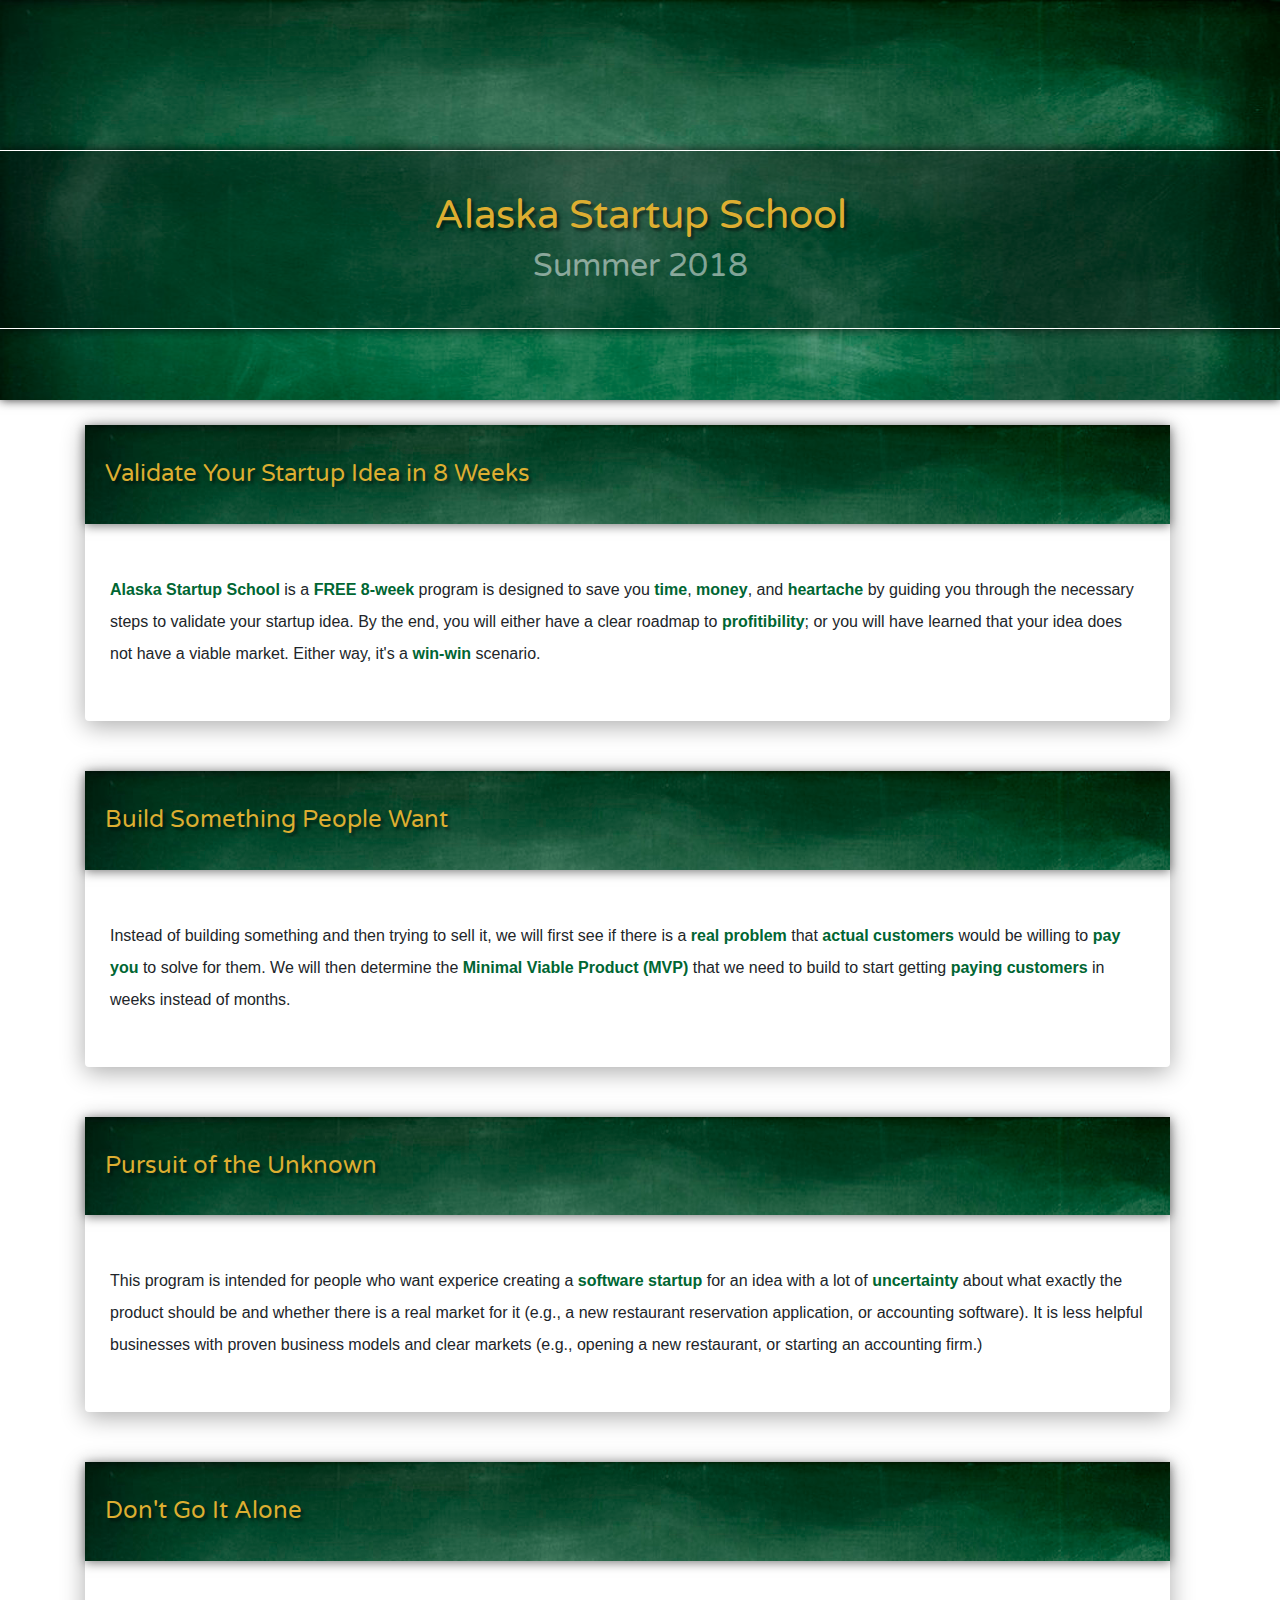
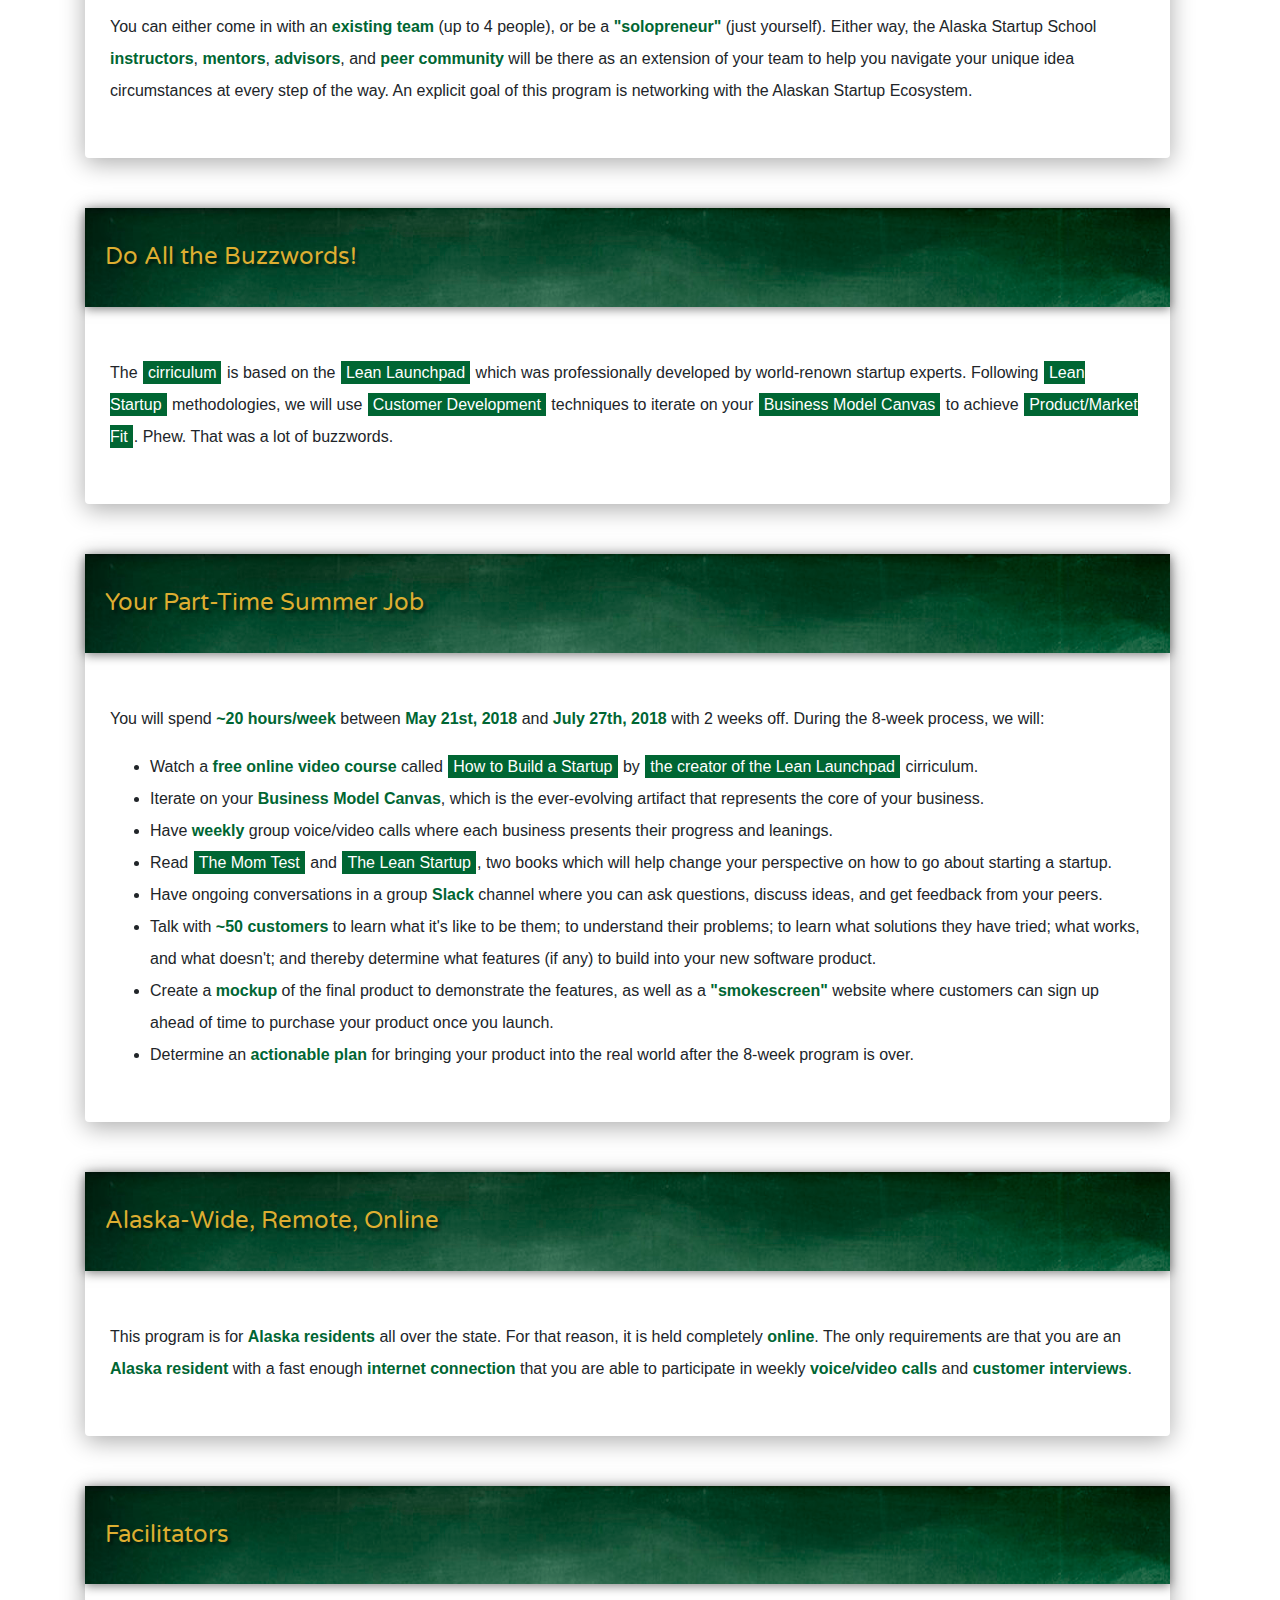
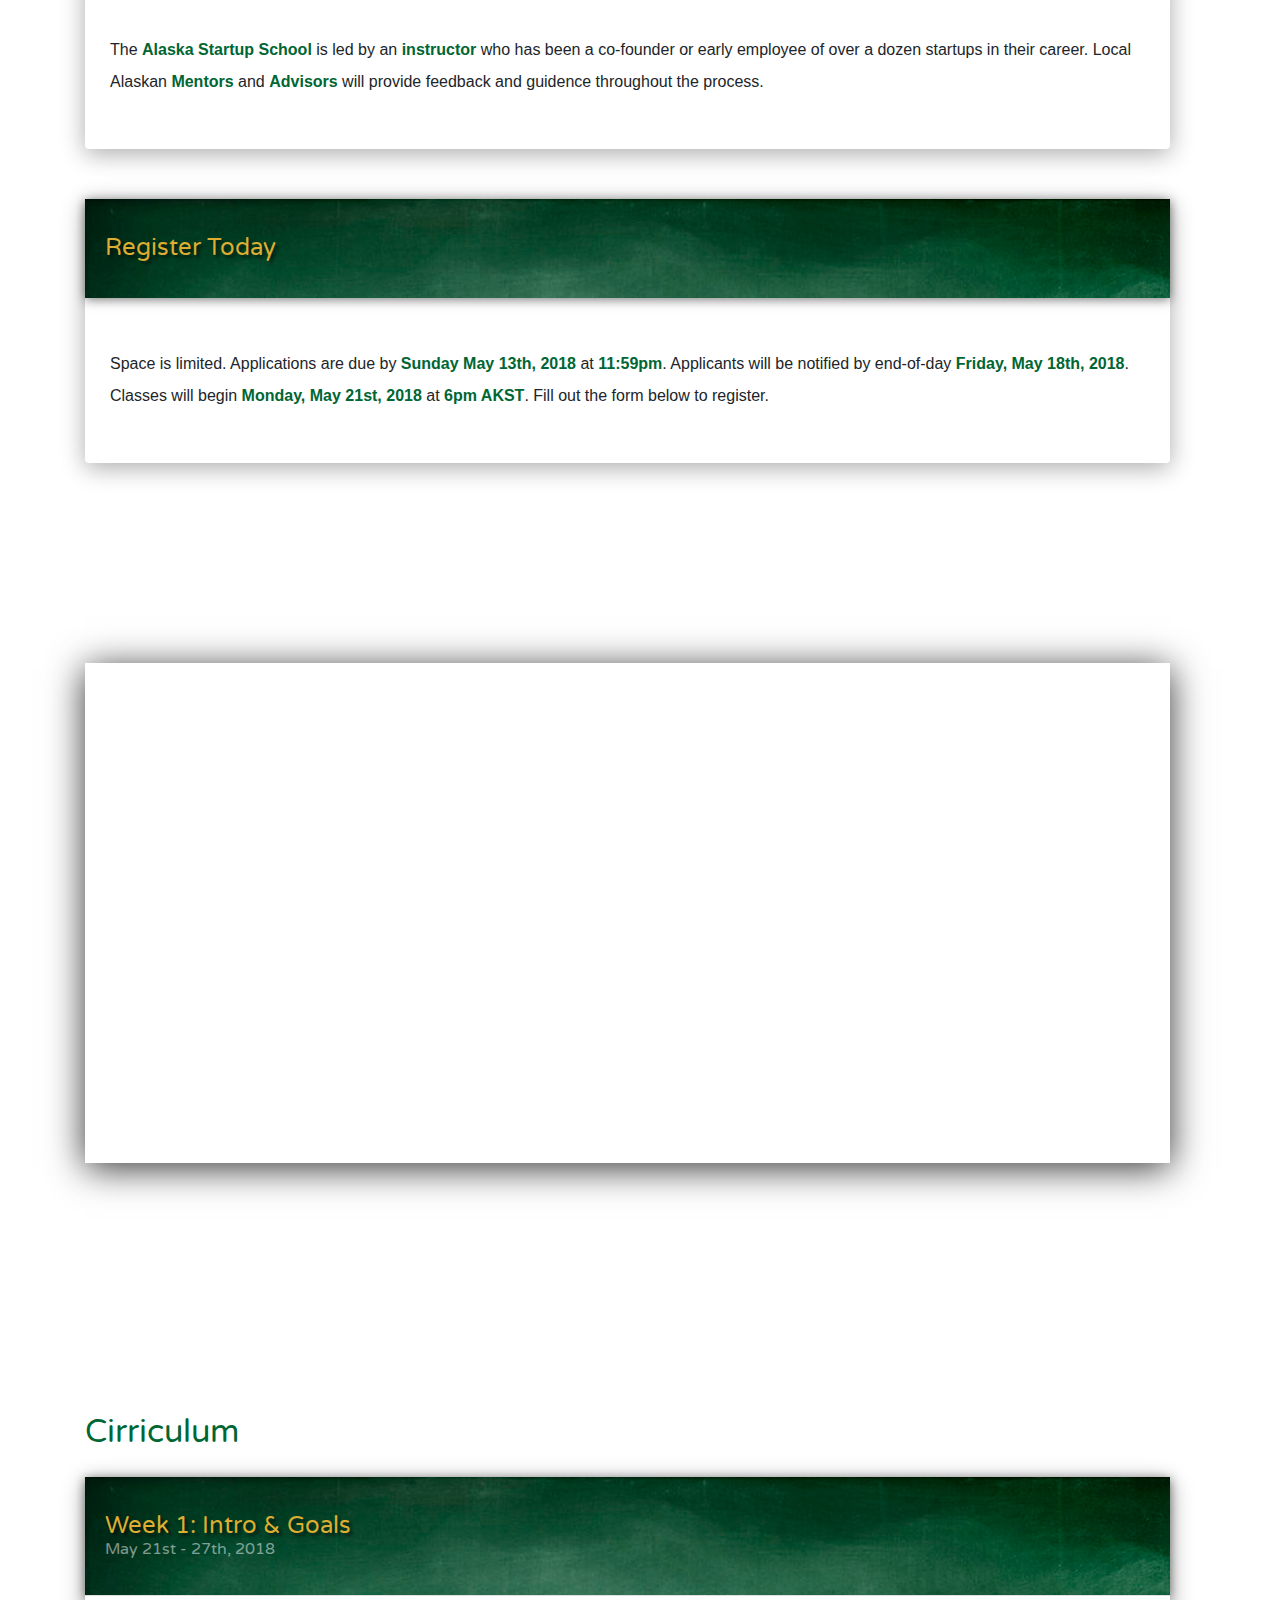
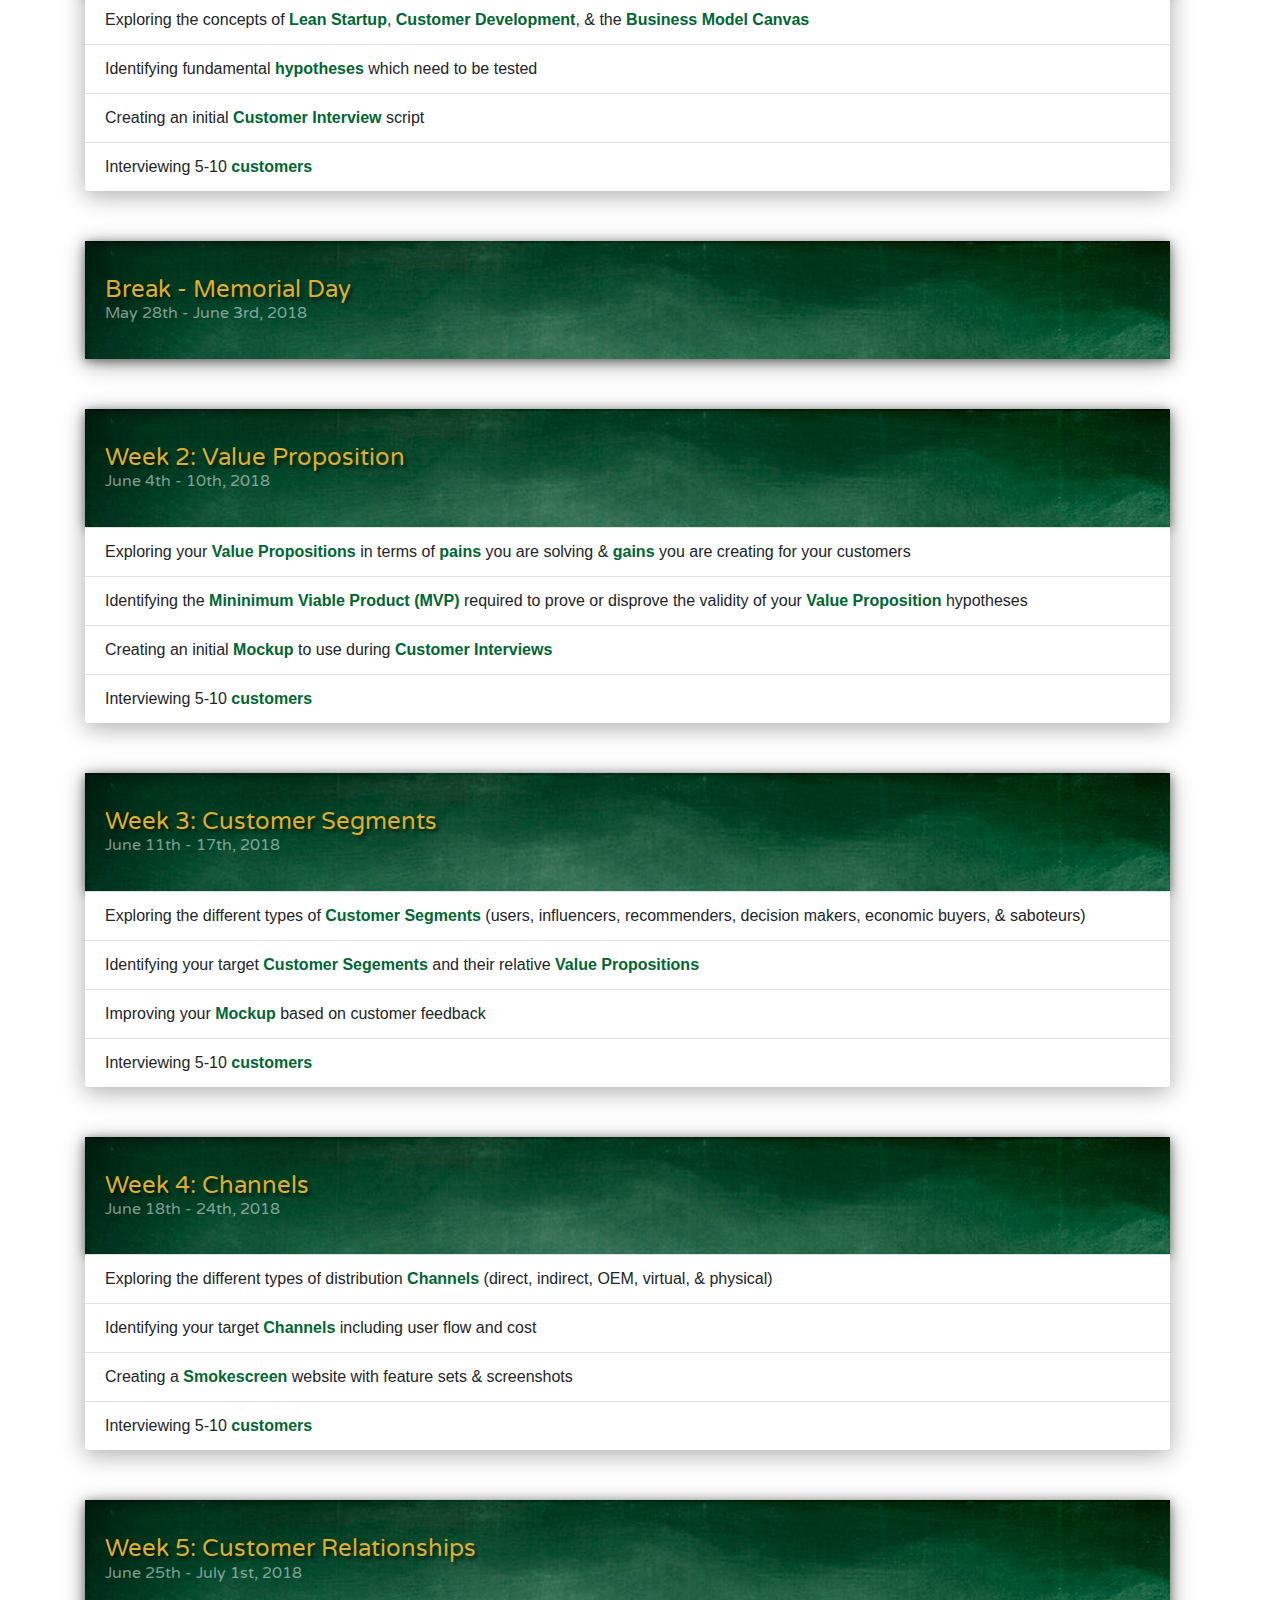
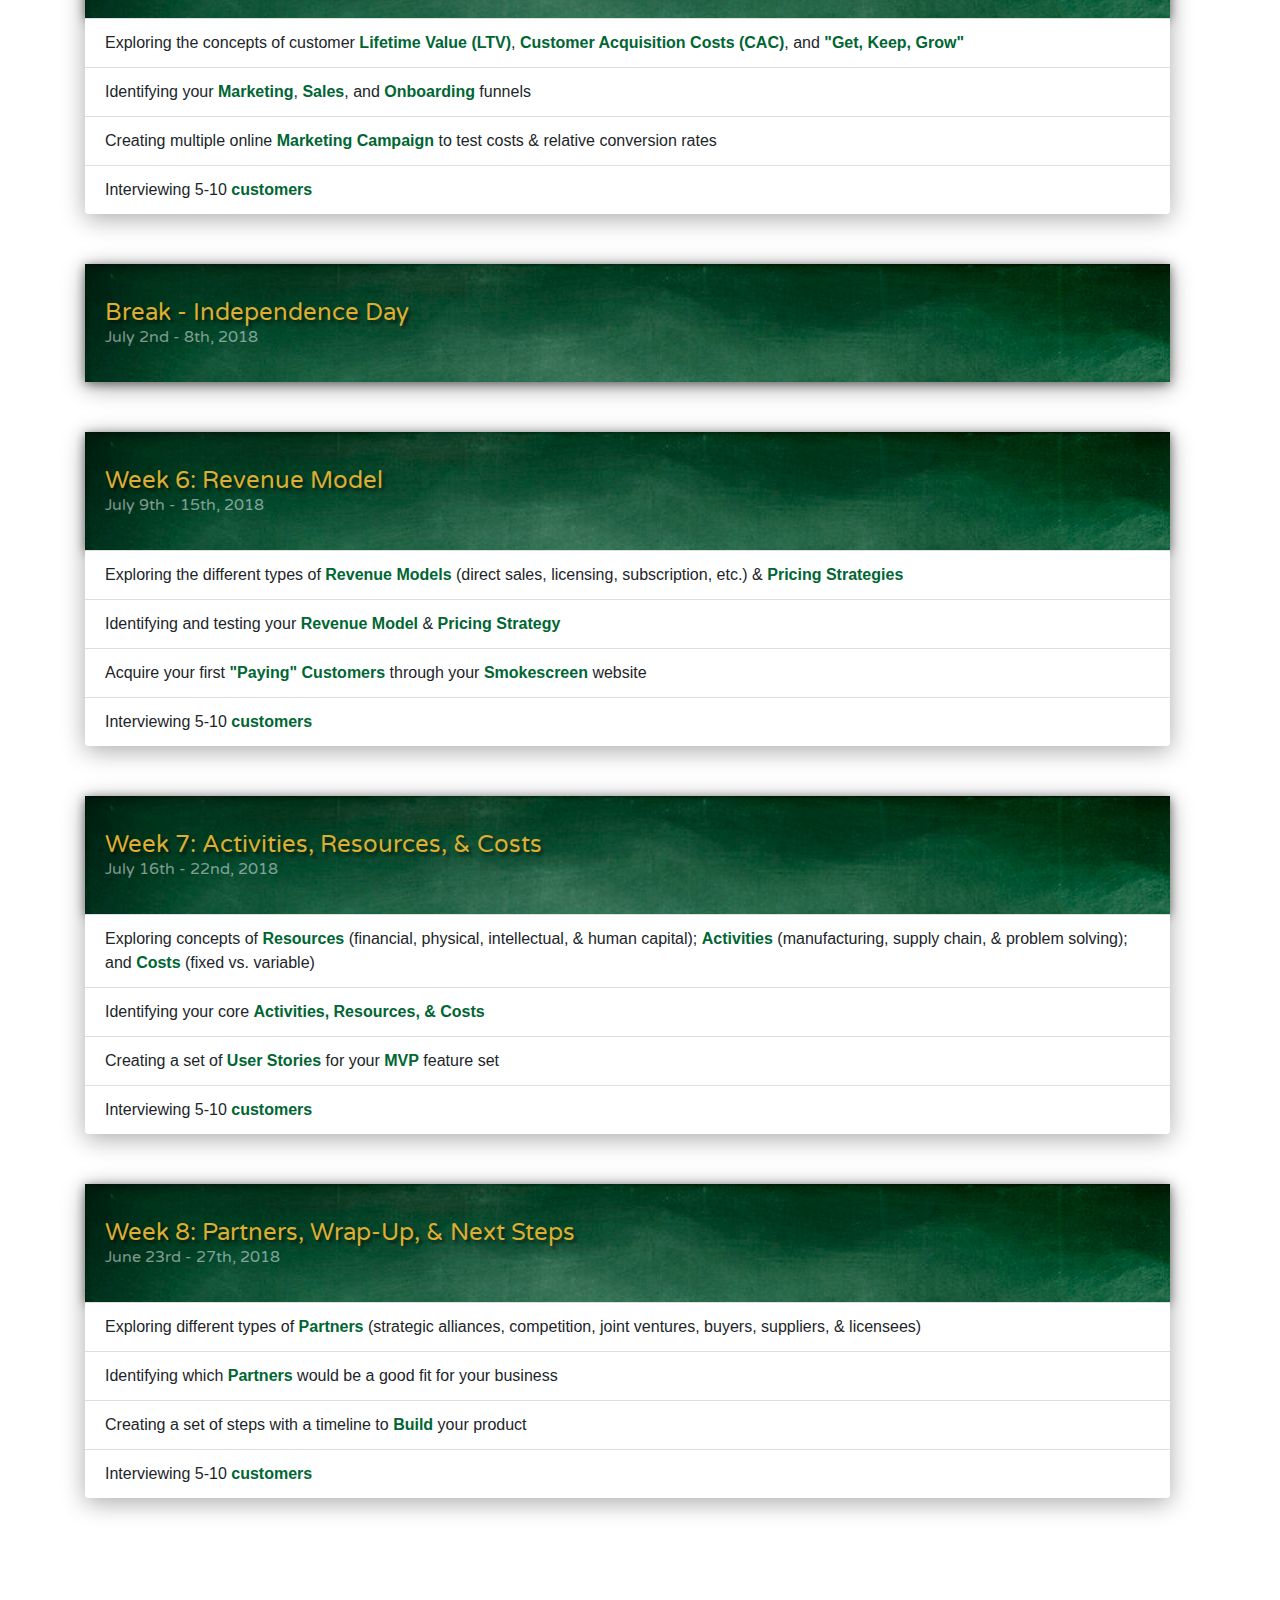
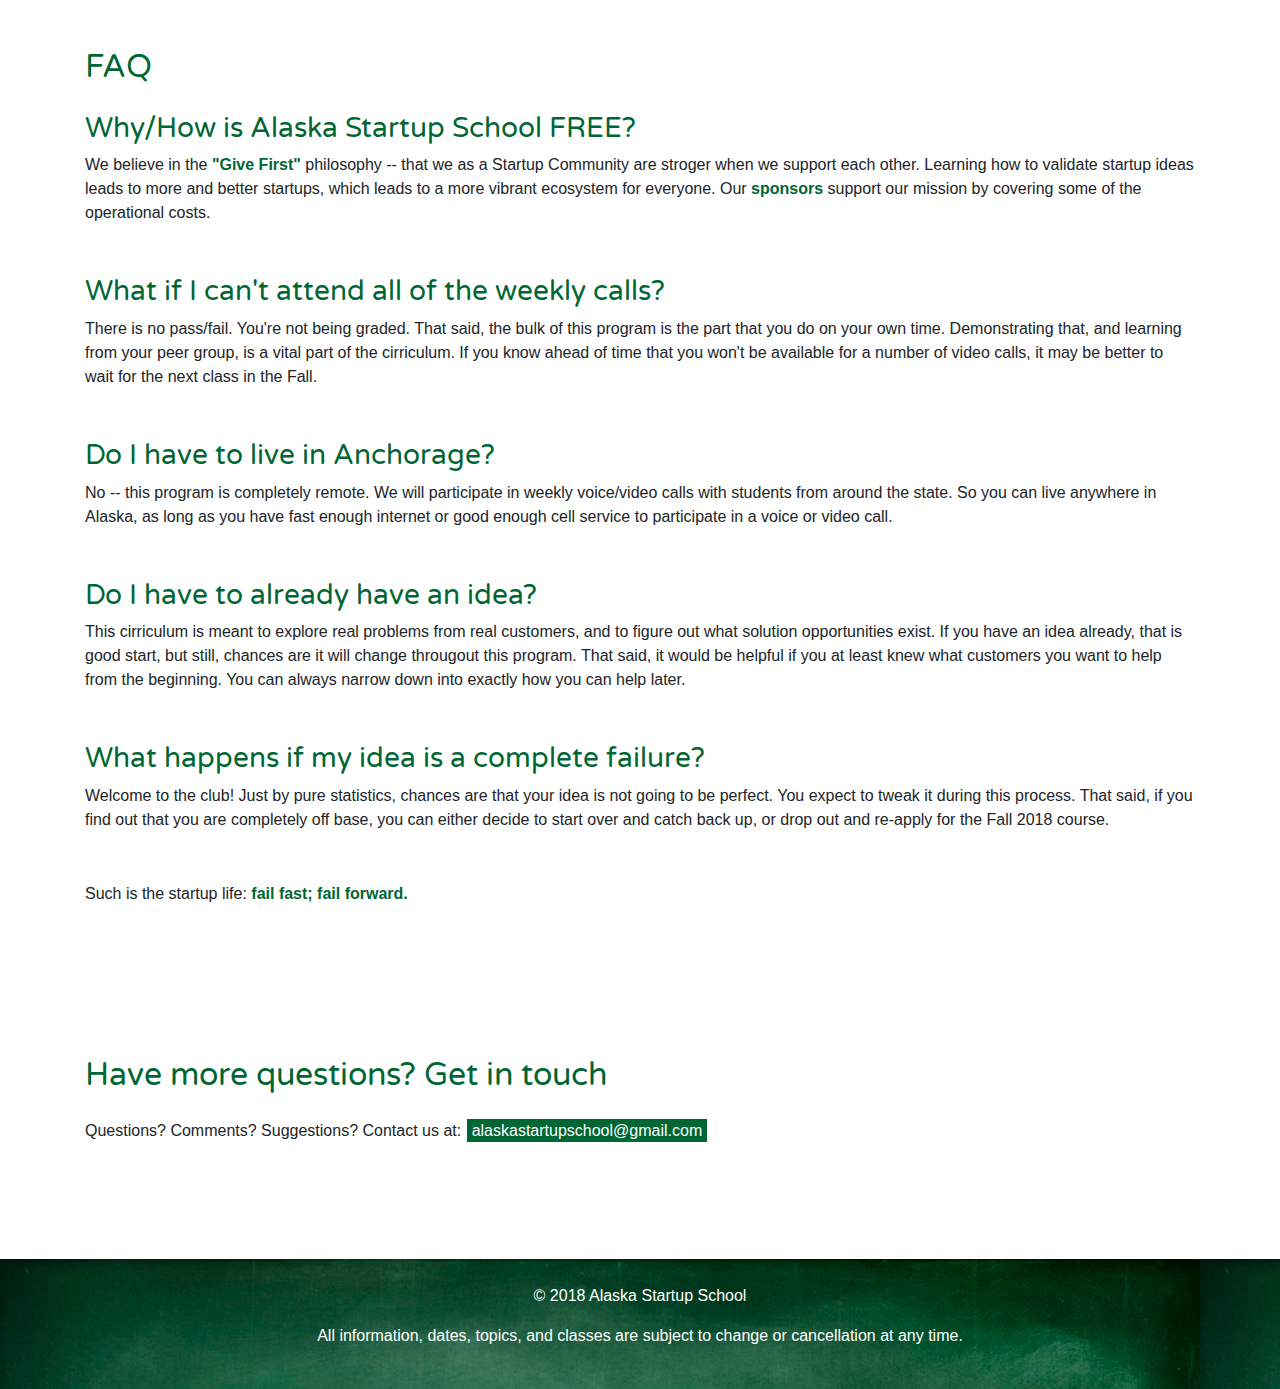
<file: index.html>
<!DOCTYPE html>
<html lang="en">
<head>
  <!-- Global site tag (gtag.js) - Google Analytics -->
  <script async src="https://www.googletagmanager.com/gtag/js?id=UA-118132856-1"></script>
  <script>
    window.dataLayer = window.dataLayer || [];
    function gtag(){dataLayer.push(arguments);}
    gtag('js', new Date());

    gtag('config', 'UA-118132856-1');
  </script>

  <title>Alaska Startup School - Summer 2018</title>
  <meta charset="utf-8">
  <meta name="viewport" content="width=device-width, initial-scale=1">
  <link rel="stylesheet" href="https://maxcdn.bootstrapcdn.com/bootstrap/4.0.0/css/bootstrap.min.css" integrity="sha384-Gn5384xqQ1aoWXA+058RXPxPg6fy4IWvTNh0E263XmFcJlSAwiGgFAW/dAiS6JXm" crossorigin="anonymous">
  <link rel="stylesheet" href="https://fonts.googleapis.com/css?family=Varela+Round">
  <link rel="stylesheet" href="css/styles.css">
  <script src="https://code.jquery.com/jquery-3.2.1.slim.min.js" integrity="sha384-KJ3o2DKtIkvYIK3UENzmM7KCkRr/rE9/Qpg6aAZGJwFDMVNA/GpGFF93hXpG5KkN" crossorigin="anonymous"></script>
  <script src="https://cdnjs.cloudflare.com/ajax/libs/popper.js/1.12.9/umd/popper.min.js" integrity="sha384-ApNbgh9B+Y1QKtv3Rn7W3mgPxhU9K/ScQsAP7hUibX39j7fakFPskvXusvfa0b4Q" crossorigin="anonymous"></script>
  <script src="https://maxcdn.bootstrapcdn.com/bootstrap/4.0.0/js/bootstrap.min.js" integrity="sha384-JZR6Spejh4U02d8jOt6vLEHfe/JQGiRRSQQxSfFWpi1MquVdAyjUar5+76PVCmYl" crossorigin="anonymous"></script>
</head>
<body>

<div id="myCarousel" class="carousel slide" data-ride="carousel">
    <!-- Wrapper for slides -->
    <div class="carousel-inner" role="listbox">
      <div class="item active">
        <img src="images/chalkboard.jpeg" alt="Alaska Startup School">
        <div class="carousel-caption">
          <h1>Alaska Startup School</h1>
          <h2>Summer 2018</h2>
        </div>
      </div>
    </div>
</div>

<div class="container">
  <div class="row intro">
    <div class="col-12">
      <div class="card">
        <div class="card-block">
          <h4 class="card-title">Validate Your Startup Idea in 8 Weeks</h4>
        </div>
        <div class="card-body">
          <p><b>Alaska Startup School</b> is a <b>FREE</b> <b>8-week</b> program is designed to save you <b>time</b>, <b>money</b>, and <b>heartache</b> by guiding you through the necessary steps to validate your startup idea. By the end, you will either have a clear roadmap to <b>profitibility</b>; or you will have learned that your idea does not have a viable market. Either way, it's a <b>win-win</b> scenario.</p>
        </div>
      </div>
    </div>
  </div>

  <div class="row">
    <div class="col-12">
      <div class="card">
        <div class="card-block">
          <h4 class="card-title">Build Something People Want</h4>
        </div>
        <div class="card-body">
          <p>Instead of building something and then trying to sell it, we will first see if there is a <b>real problem</b> that <b>actual customers</b> would be willing to <b>pay you</b> to solve for them. We will then determine the <b>Minimal Viable Product (MVP)</b> that we need to build to start getting <b>paying customers</b> in weeks instead of months.</p>
        </div>
      </div>
    </div>
  </div>

  <div class="row">
    <div class="col-12">
      <div class="card">
        <div class="card-block">
          <h4 class="card-title">Pursuit of the Unknown</h4>
        </div>
        <div class="card-body">
          <p>This program is intended for people who want experice creating a <b>software startup</b> for an idea with a lot of <b>uncertainty</b> about what exactly the product should be and whether there is a real market for it (e.g., a new restaurant reservation application, or accounting software). It is less helpful businesses with proven business models and clear markets (e.g., opening a new restaurant, or starting an accounting firm.)</p>
        </div>
      </div>
    </div>
  </div>

  <div class="row">
    <div class="col-12">
      <div class="card">
        <div class="card-block">
          <h4 class="card-title">Don't Go It Alone</h4>
        </div>
        <div class="card-body">
          <p>You can either come in with an <b>existing team</b> (up to 4 people), or be a <b>"solopreneur"</b> (just yourself). Either way, the Alaska Startup School <b>instructors</b>, <b>mentors</b>, <b>advisors</b>, and <b>peer community</b> will be there as an extension of your team to help you navigate your unique idea circumstances at every step of the way. An explicit goal of this program is networking with the Alaskan Startup Ecosystem.</p>
        </div>
      </div>
    </div>
  </div>

  <div class="row">
    <div class="col-12">
      <div class="card">
        <div class="card-block">
          <h4 class="card-title">Do All the Buzzwords!</h4>
        </div>
        <div class="card-body">
          <p>The <a href="https://venturewell.org/wp-content/uploads/Educators_Guide_Nov17_FINAL.pdf">cirriculum</a> is based on the <a href="https://en.wikipedia.org/wiki/Lean_Launchpad">Lean Launchpad</a> which was professionally developed by world-renown startup experts. Following <a href="https://en.wikipedia.org/wiki/Lean_startup">Lean Startup</a> methodologies, we will use <a href="https://en.wikipedia.org/wiki/Customer_Development">Customer Development</a> techniques to iterate on your <a href="https://en.wikipedia.org/wiki/Business_Model_Canvas">Business Model Canvas</a> to achieve <a href="https://en.wikipedia.org/wiki/Product/market_fit">Product/Market Fit</a>. Phew. That was a lot of buzzwords.</p>
        </div>
      </div>
    </div>
  </div>

  <div class="row">
    <div class="col-12">
      <div class="card">
        <div class="card-block">
          <h4 class="card-title">Your Part-Time Summer Job</h4>
        </div>
        <div class="card-body">
          <p>You will spend <b>~20 hours/week</b> between <b>May 21st, 2018</b> and <b>July 27th, 2018</b> with 2 weeks off. During the 8-week process, we will:</p>
          <ul>
            <li>Watch a <b>free online video course</b> called <a href="https://www.udacity.com/course/how-to-build-a-startup--ep245">How to Build a Startup</a> by <a href="https://en.wikipedia.org/wiki/Steve_Blank">the creator of the Lean Launchpad</a> cirriculum.</li>
            <li>Iterate on your <b>Business Model Canvas</b>, which is the ever-evolving artifact that represents the core of your business.</li>
            <li>Have <b>weekly</b> group voice/video calls where each business presents their progress and leanings.</li>
            <li>Read <a href="https://www.amazon.com/Mom-Test-customers-business-everyone/dp/1492180742">The Mom Test</a> and <a href="https://www.amazon.com/Lean-Startup-Entrepreneurs-Continuous-Innovation/dp/0307887898">The Lean Startup</a>, two books which will help change your perspective on how to go about starting a startup.</li>
            <li>Have ongoing conversations in a group <b>Slack</b> channel where you can ask questions, discuss ideas, and get feedback from your peers.</li>
            <li>Talk with <b>~50 customers</b> to learn what it's like to be them; to understand their problems; to learn what solutions they have tried; what works, and what doesn't; and thereby determine what features (if any) to build into your new software product.</li>
            <li>Create a <b>mockup</b> of the final product to demonstrate the features, as well as a <b>"smokescreen"</b> website where customers can sign up ahead of time to purchase your product once you launch.</li>
            <li>Determine an <b>actionable plan</b> for bringing your product into the real world after the 8-week program is over.</li>
          </ul>
        </div>
      </div>
    </div>
  </div>

  <div class="row">
    <div class="col-12">
      <div class="card">
        <div class="card-block">
          <h4 class="card-title">Alaska-Wide, Remote, Online</h4>
        </div>
        <div class="card-body">
          <p>This program is for <b>Alaska residents</b> all over the state. For that reason, it is held completely <b>online</b>. The only requirements are that you are an <b>Alaska resident</b> with a fast enough <b>internet connection</b> that you are able to participate in weekly <b>voice/video calls</b> and <b>customer interviews</b>.</p>
        </div>
      </div>
    </div>
  </div>

  <div class="row">
    <div class="col-12">
      <div class="card">
        <div class="card-block">
          <h4 class="card-title">Facilitators</h4>
        </div>
        <div class="card-body">
          <p>The <b>Alaska Startup School</b> is led by an <b>instructor</b> who has been a co-founder or early employee of over a dozen startups in their career. Local Alaskan <b>Mentors</b> and <b>Advisors</b> will provide feedback and guidence throughout the process.</p>
        </div>
      </div>
    </div>
  </div>

  <div class="row">
    <div class="col-12">
      <div class="card">
        <div class="card-block">
          <h4 class="card-title">Register Today</h4>
        </div>
        <div class="card-body">
          <p>Space is limited. Applications are due by <b>Sunday May 13th, 2018</b> at <b>11:59pm</b>. Applicants will be notified by end-of-day <b>Friday, May 18th, 2018</b>. Classes will begin <b>Monday, May 21st, 2018</b> at <b>6pm AKST</b>. Fill out the form below to register.</p>
        </div>
      </div>
    </div>
  </div>

  <div class="row">
    <div class="col-12">
      <div class="registration">
        <div class="typeform-widget" data-url="https://conroywhitney.typeform.com/to/Usr6tk" style="width: 100%; height: 500px;"></div> <script> (function() { var qs,js,q,s,d=document, gi=d.getElementById, ce=d.createElement, gt=d.getElementsByTagName, id="typef_orm", b="https://embed.typeform.com/"; if(!gi.call(d,id)) { js=ce.call(d,"script"); js.id=id; js.src=b+"embed.js"; q=gt.call(d,"script")[0]; q.parentNode.insertBefore(js,q) } })() </script> <div style="font-family: Sans-Serif;font-size: 12px;color: #999;opacity: 0.5; padding: 0;"></div>
      </div>
    </div>
  </div>

  <div class="row">
    <div class="col-12">
      <section class="cirriculum">
        <h2>Cirriculum</h2>
      </section>
    </div>
  </div>

  <div class="row">
    <div class="col-12">
      <div class="card">
        <div class="card-block">
          <h4 class="card-title">Week 1: Intro & Goals</h4>
          <h3 class="card-subtitle">May 21st - 27th, 2018</h3>
        </div>
        <ul class="list-group list-group-flush">
          <li class="list-group-item">Exploring the concepts of <b>Lean Startup</b>, <b>Customer Development</b>, & the <b>Business Model Canvas</b></li>
          <li class="list-group-item">Identifying fundamental <b>hypotheses</b> which need to be tested</li>
          <li class="list-group-item">Creating an initial <b>Customer Interview</b> script</li>
          <li class="list-group-item">Interviewing 5-10 <b>customers</b></li>
        </ul>
      </div>
    </div>

    <div class="col-12">
      <div class="card">
        <div class="card-block">
          <h4 class="card-title">Break - Memorial Day</h4>
          <h3 class="card-subtitle">May 28th - June 3rd, 2018</h3>
        </div>
      </div>
    </div>

    <div class="col-12">
      <div class="card">
        <div class="card-block">
          <h4 class="card-title">Week 2: Value Proposition</h4>
          <h3 class="card-subtitle">June 4th - 10th, 2018</h3>
        </div>
        <ul class="list-group list-group-flush">
          <li class="list-group-item">Exploring your <b>Value Propositions</b> in terms of <b>pains</b> you are solving & <b>gains</b> you are creating for your customers</li>
          <li class="list-group-item">Identifying the <b>Mininimum Viable Product (MVP)</b> required to prove or disprove the validity of your <b>Value Proposition</b> hypotheses</li>
          <li class="list-group-item">Creating an initial <b>Mockup</b> to use during <b>Customer Interviews</b></li>
          <li class="list-group-item">Interviewing 5-10 <b>customers</b></li>
        </ul>
      </div>
    </div>

    <div class="col-12">
      <div class="card">
        <div class="card-block">
          <h4 class="card-title">Week 3: Customer Segments</h4>
          <h3 class="card-subtitle">June 11th - 17th, 2018</h3>
        </div>
        <ul class="list-group list-group-flush">
          <li class="list-group-item">Exploring the different types of <b>Customer Segments</b> (users, influencers, recommenders, decision makers, economic buyers, & saboteurs)</li>
          <li class="list-group-item">Identifying your target <b>Customer Segements</b> and their relative <b>Value Propositions</b></li>
          <li class="list-group-item">Improving your <b>Mockup</b> based on customer feedback</li>
          <li class="list-group-item">Interviewing 5-10 <b>customers</b></li>
        </ul>
      </div>
    </div>

    <div class="col-12">
      <div class="card">
        <div class="card-block">
          <h4 class="card-title">Week 4: Channels</h4>
          <h3 class="card-subtitle">June 18th - 24th, 2018</h3>
        </div>
        <ul class="list-group list-group-flush">
          <li class="list-group-item">Exploring the different types of distribution <b>Channels</b> (direct, indirect, OEM, virtual, & physical)</li>
          <li class="list-group-item">Identifying your target <b>Channels</b> including user flow and cost</li>
          <li class="list-group-item">Creating a <b>Smokescreen</b> website with feature sets & screenshots</li>
          <li class="list-group-item">Interviewing 5-10 <b>customers</b></li>
        </ul>
      </div>
    </div>

    <div class="col-12">
      <div class="card">
        <div class="card-block">
          <h4 class="card-title">Week 5: Customer Relationships</h4>
          <h3 class="card-subtitle">June 25th - July 1st, 2018</h3>
        </div>
        <ul class="list-group list-group-flush">
          <li class="list-group-item">Exploring the concepts of customer <b>Lifetime Value (LTV)</b>, <b>Customer Acquisition Costs (CAC)</b>, and <b>"Get, Keep, Grow"</b></li>
          <li class="list-group-item">Identifying your <b>Marketing</b>, <b>Sales</b>, and <b>Onboarding</b> funnels</li>
          <li class="list-group-item">Creating multiple online <b>Marketing Campaign</b> to test costs & relative conversion rates</li>
          <li class="list-group-item">Interviewing 5-10 <b>customers</b></li>
        </ul>
      </div>
    </div>

    <div class="col-12">
      <div class="card">
        <div class="card-block">
          <h4 class="card-title">Break - Independence Day</h4>
          <h3 class="card-subtitle">July 2nd - 8th, 2018</h3>
        </div>
      </div>
    </div>

    <div class="col-12">
      <div class="card">
        <div class="card-block">
          <h4 class="card-title">Week 6: Revenue Model</h4>
          <h3 class="card-subtitle">July 9th - 15th, 2018</h3>
        </div>
        <ul class="list-group list-group-flush">
          <li class="list-group-item">Exploring the different types of <b>Revenue Models</b> (direct sales, licensing, subscription, etc.) & <b>Pricing Strategies</b></li>
          <li class="list-group-item">Identifying and testing your <b>Revenue Model</b> & <b>Pricing Strategy</b></li>
          <li class="list-group-item">Acquire your first <b>"Paying" Customers</b> through your <b>Smokescreen</b> website</li>
          <li class="list-group-item">Interviewing 5-10 <b>customers</b></li>
        </ul>
      </div>
    </div>

    <div class="col-12">
      <div class="card">
        <div class="card-block">
          <h4 class="card-title">Week 7: Activities, Resources, & Costs</h4>
          <h3 class="card-subtitle">July 16th - 22nd, 2018</h3>
        </div>
        <ul class="list-group list-group-flush">
          <li class="list-group-item">Exploring concepts of <b>Resources</b> (financial, physical, intellectual, & human capital); <b>Activities</b> (manufacturing, supply chain, & problem solving); and <b>Costs</b> (fixed vs. variable)</li>
          <li class="list-group-item">Identifying your core <b>Activities, Resources, & Costs</b></li>
          <li class="list-group-item">Creating a set of <b>User Stories</b> for your <b>MVP</b> feature set</li>
          <li class="list-group-item">Interviewing 5-10 <b>customers</b></li>
        </ul>
      </div>
    </div>

    <div class="col-12">
      <div class="card">
        <div class="card-block">
          <h4 class="card-title">Week 8: Partners, Wrap-Up, & Next Steps</h4>
          <h3 class="card-subtitle">June 23rd - 27th, 2018</h3>
        </div>
        <ul class="list-group list-group-flush">
          <li class="list-group-item">Exploring different types of <b>Partners</b> (strategic alliances, competition, joint ventures, buyers, suppliers, & licensees)</li>
          <li class="list-group-item">Identifying which <b>Partners</b> would be a good fit for your business</li>
          <li class="list-group-item">Creating a set of steps with a timeline to <b>Build</b> your product</li>
          <li class="list-group-item">Interviewing 5-10 <b>customers</b></li>
        </ul>
      </div>
    </div>
  </div>

  <div class="row">
    <div class="col-12">
      <section class="faq">
        <h2>FAQ</h2>

        <h3>Why/How is Alaska Startup School FREE?</h3>
        <p>We believe in the <b>"Give First"</b> philosophy -- that we as a Startup Community are stroger when we support each other. Learning how to validate startup ideas leads to more and better startups, which leads to a more vibrant ecosystem for everyone. Our <b>sponsors</b> support our mission by covering some of the operational costs.</p>

        <h3>What if I can't attend all of the weekly calls?</h3>
        <p>There is no pass/fail. You're not being graded. That said, the bulk of this program is the part that you do on your own time. Demonstrating that, and learning from your peer group, is a vital part of the cirriculum. If you know ahead of time that you won't be available for a number of video calls, it may be better to wait for the next class in the Fall.</p>

        <h3>Do I have to live in Anchorage?</h3>
        <p>No -- this program is completely remote. We will participate in weekly voice/video calls with students from around the state. So you can live anywhere in Alaska, as long as you have fast enough internet or good enough cell service to participate in a voice or video call.</p>

        <h3>Do I have to already have an idea?</h3>
        <p>This cirriculum is meant to explore real problems from real customers, and to figure out what solution opportunities exist. If you have an idea already, that is good start, but still, chances are it will change througout this program. That said, it would be helpful if you at least knew what customers you want to help from the beginning. You can always narrow down into exactly how you can help later.</p>

        <h3>What happens if my idea is a complete failure?</h3>
        <p>Welcome to the club! Just by pure statistics, chances are that your idea is not going to be perfect. You expect to tweak it during this process. That said, if you find out that you are completely off base, you can either decide to start over and catch back up, or drop out and re-apply for the Fall 2018 course.</p>

        <p>Such is the startup life: <b>fail fast; fail forward.</b></p>
      </section>
    </div>
  </div>

  <div class="row">
    <div class="col-12">
      <section class="contact">
        <h2>Have more questions? Get in touch</h2>
        <p>Questions? Comments? Suggestions? Contact us at: <a href="mailto:alaskastartupschool@gmail.com" target="_blank">alaskastartupschool@gmail.com</a></p>
      </section>
    </div>
  </div>
</div>

<footer class="container-fluid text-center navbar-fixed-bottom">
  <p>&copy; 2018 Alaska Startup School</p>
  <p>All information, dates, topics, and classes are subject to change or cancellation at any time.</p>
</footer>

</body>
</html>
</file>
<file: css/styles.css>
a,
a:hover,
a:visited {
  background-color: #006633;
  border: 1px solid #FFF;
  color: #FFF;
  padding: 3px 5px;
}

a:hover {
  background-color: #FFF;
  border: 1px solid #006633;
  color: #006633;
  text-decoration: none;
}

b {
  color: #006633;
}

h1,
h2,
h3,
h4 {
  color: #006633;
  font-family: 'Varela Round', sans-serif;
}

footer {
  background: #006633 url("../images/chalkboard.jpeg");
  color: #FFF;
  padding: 25px;
}

.card {
  margin-bottom: 50px;
  margin-right: 25px;
  padding: 0;
  box-shadow: 0px 5px 25px rgba(0, 0, 0, 0.33);
  border: 0;
}

.card-block {
  background: #006633 url("../images/chalkboard.jpeg");
  box-shadow: 0px 2px 10px rgba(0, 0, 0, 0.5);
  color: #FFF;
  display: flex;
  flex-direction: column;
  justify-content: center;
  padding: 35px 20px;
}

.card-body {
  line-height: 32px;
  padding: 50px 25px 35px;
}

.card-footer {
  background: #006633;
  color: #FFF;
}

.card-subtitle {
  font-size: 16px;
  color: rgba(255, 255, 255, 0.5);
  margin: 0;
}

.card-title {
  color: #DDAE31;
  margin: 0;
  text-shadow: 3px 3px 3px rgba(0, 0, 0, 0.5);
}

.carousel {
  box-shadow: 0px 0px 10px rgba(0, 0, 0, 0.8);
}

.carousel-caption {
  top: calc(50% - 50px);
  left: 0;
  right: 0;
  bottom: auto;
  background: rgba(0, 0, 0, 0.33);
  box-shadow: 0px 0px 10px rgba(0, 0, 0, 0.8);
  border-top: 1px solid #FFF;
  border-bottom: 1px solid #FFF;
  padding: 35px;
}

.carousel-caption h1 {
  color: #DDAE31;
  margin-top: 5px;
  text-shadow: 3px 3px 3px rgba(0, 0, 0, 0.5);
}

.carousel-caption h2 {
  color: rgba(255, 255, 255, 0.5);
}

.carousel-inner img {
  width: 100%;
  margin: auto;
  min-height: 250px;
  max-height: 400px;
}

.cirriculum h2 {
  margin-bottom: 25px;
}

.container {
  padding-bottom: 100px;
}

.cta {
  text-align: center;
  margin-bottom: 50px;
}

.contact {
  padding-top: 100px;
}

.contact h2 {
  margin-bottom: 25px;
}

.error {
  padding: 100px 0 50px;
  text-align: center;
}

.faq {
  padding-top: 100px;
}

.faq h2 {
  margin-bottom: 25px;
}

.faq p {
  margin-bottom: 50px;
}

.intro {
  padding: 25px 0 0;
  line-height: 32px;
}

.navbar {
  margin-bottom: 0;
  border-radius: 0;
}

.navbar a,
.navbar a:hover,
.navbar a:visited {
  color: #000;
}

.navbar-toggle .icon-bar {
  background: #000;
}

.registration {
  box-shadow: 0px 5px 35px rgba(0, 0, 0, 0.8);
  margin: 150px 25px 250px 0;
  padding: 0;
}

@media (max-width: 768px) {
  .card {
    margin-right: 0;
  }
}

@media (max-width: 600px) {
  .card {
    margin-right: 0;
  }

  .carousel-caption {
    border: 0;
    height: 100%;
    top: 0;
  }

  .carousel-caption h1 {
    margin-top: 25px;
  }

  .registration {
    margin-right: 0;
  }
}
</file>
